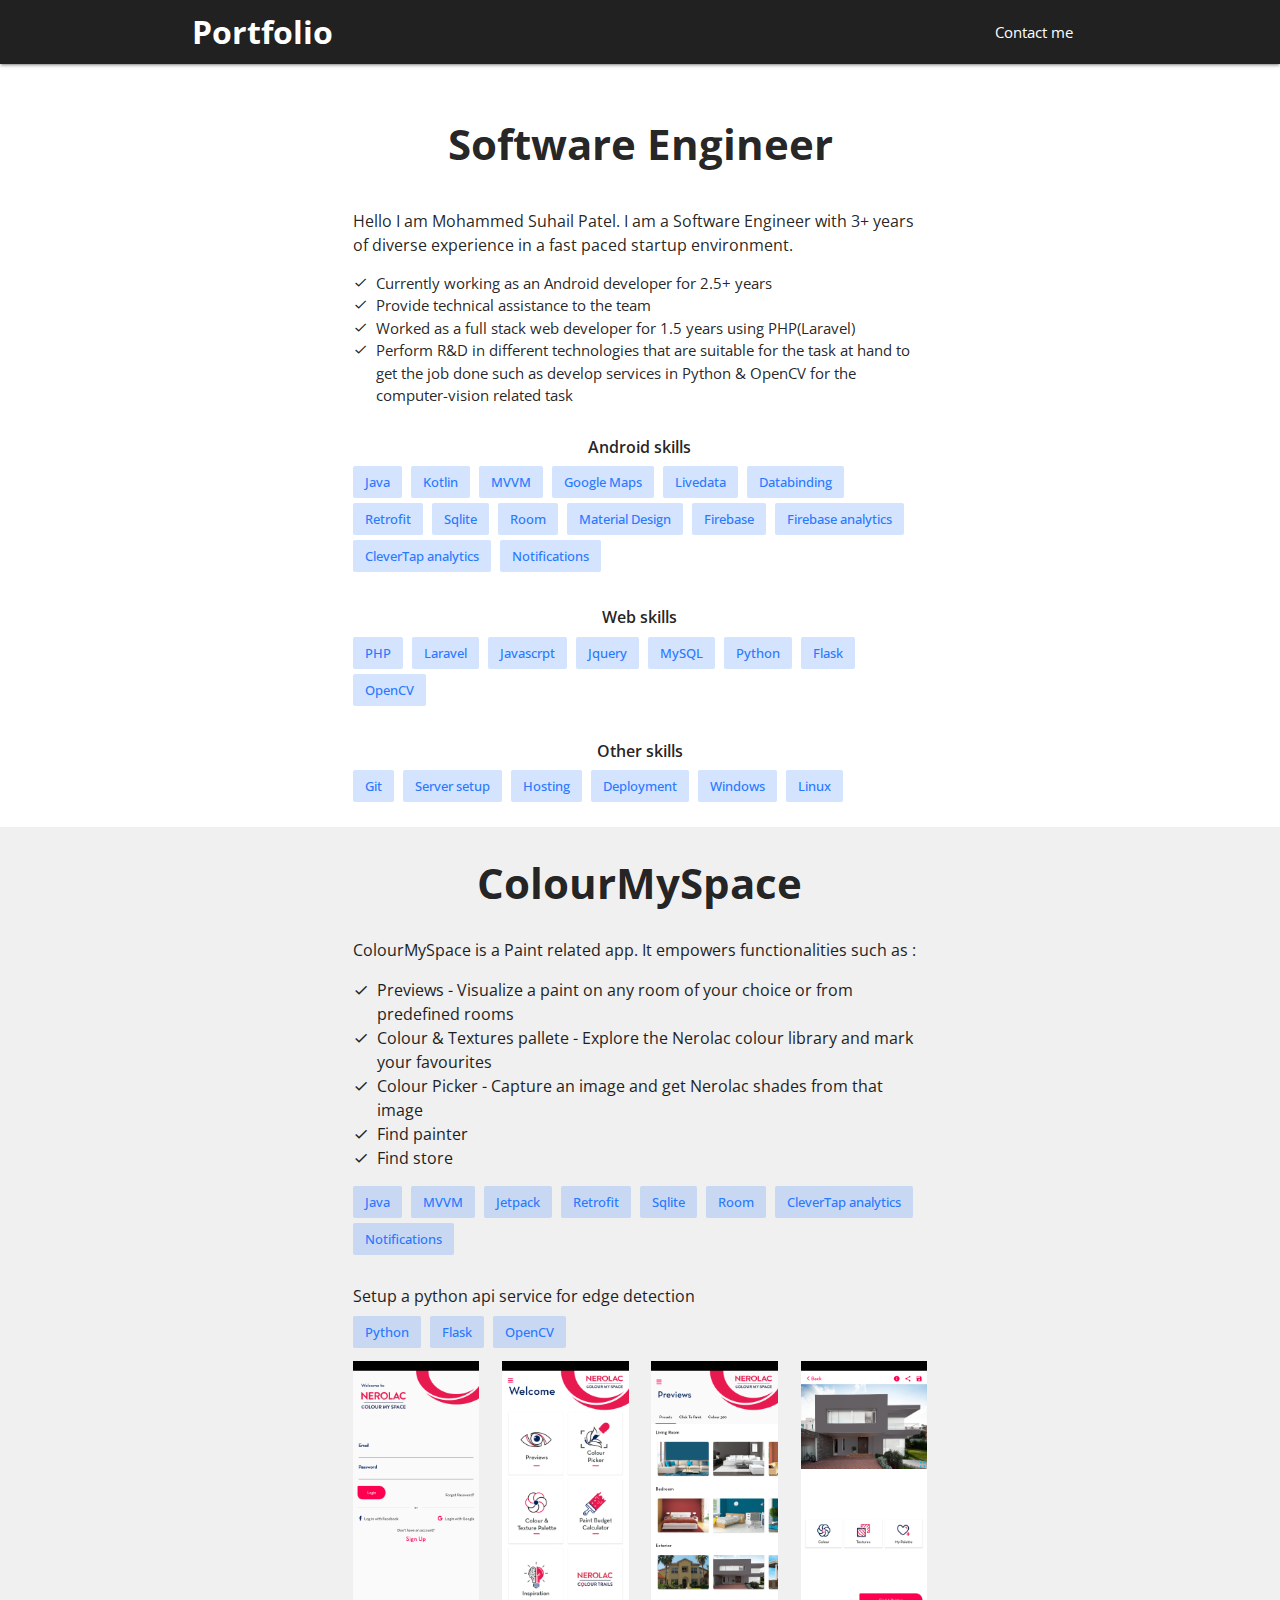
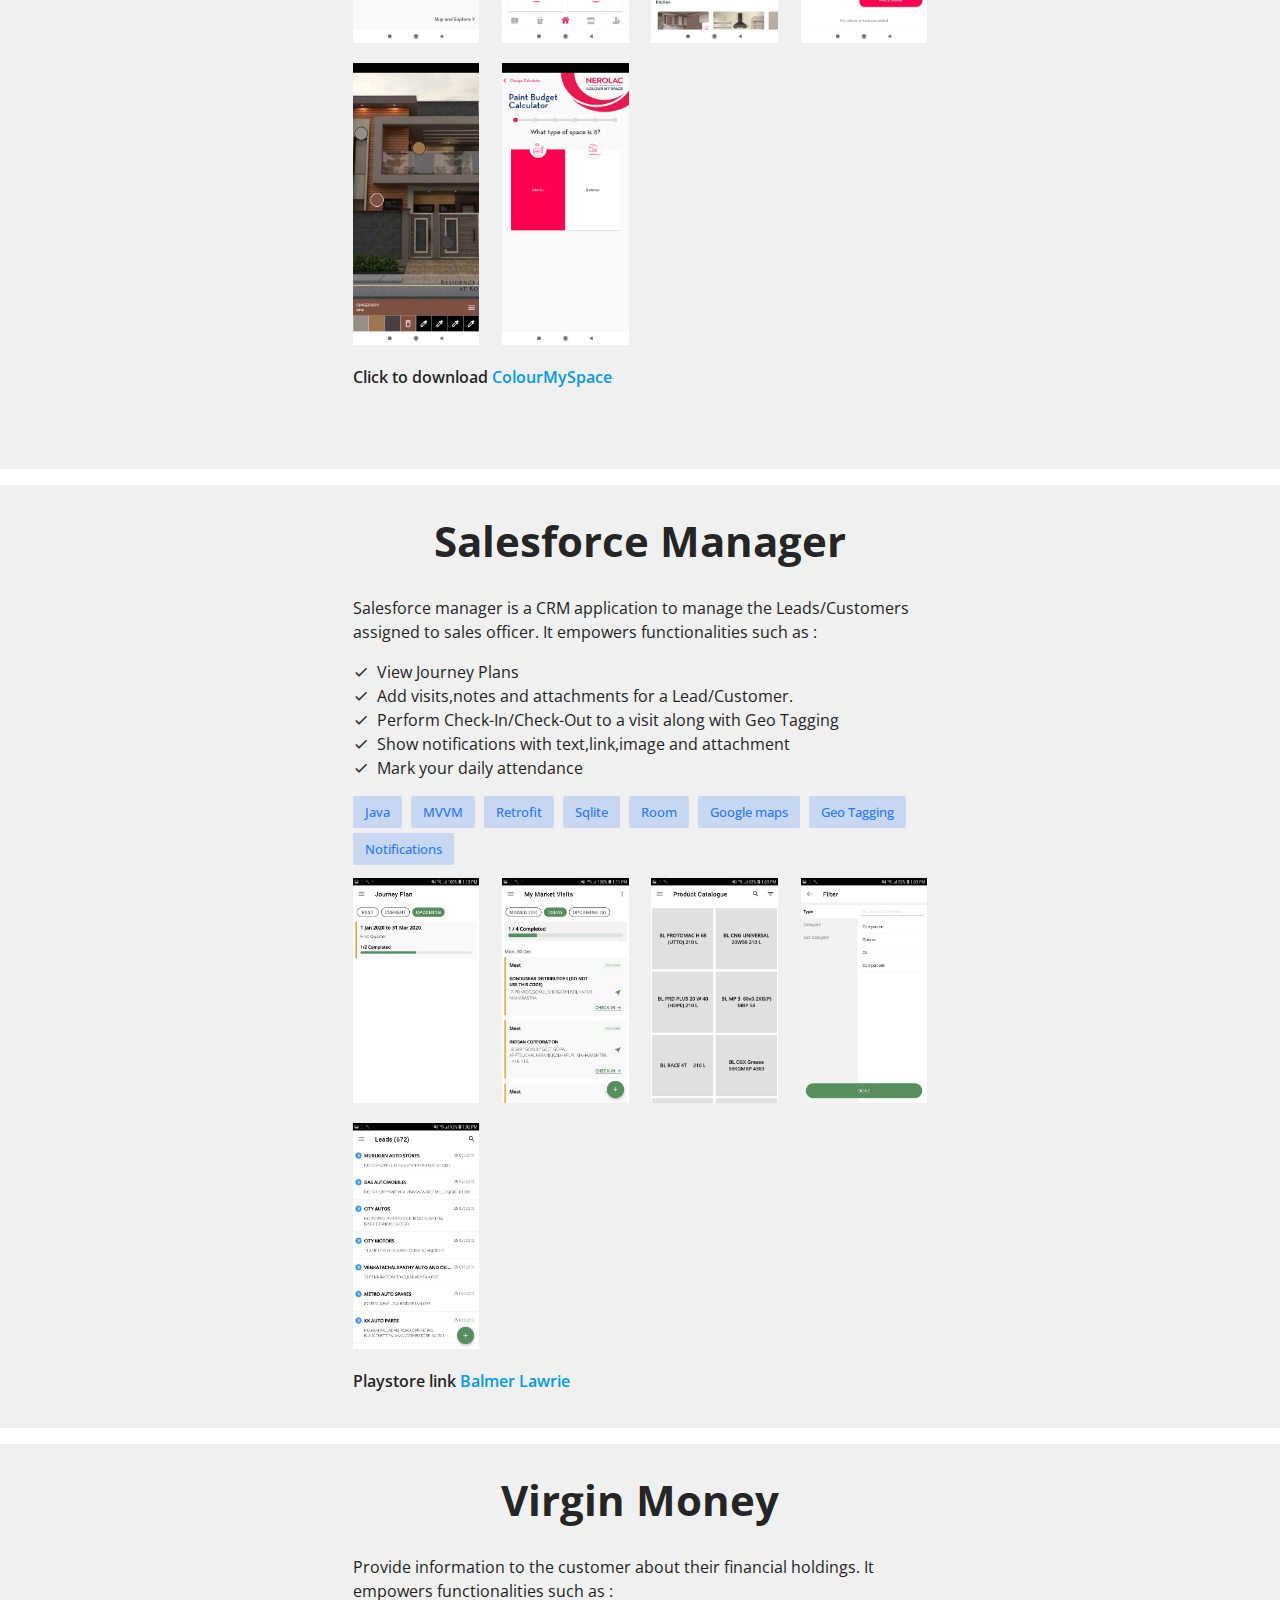
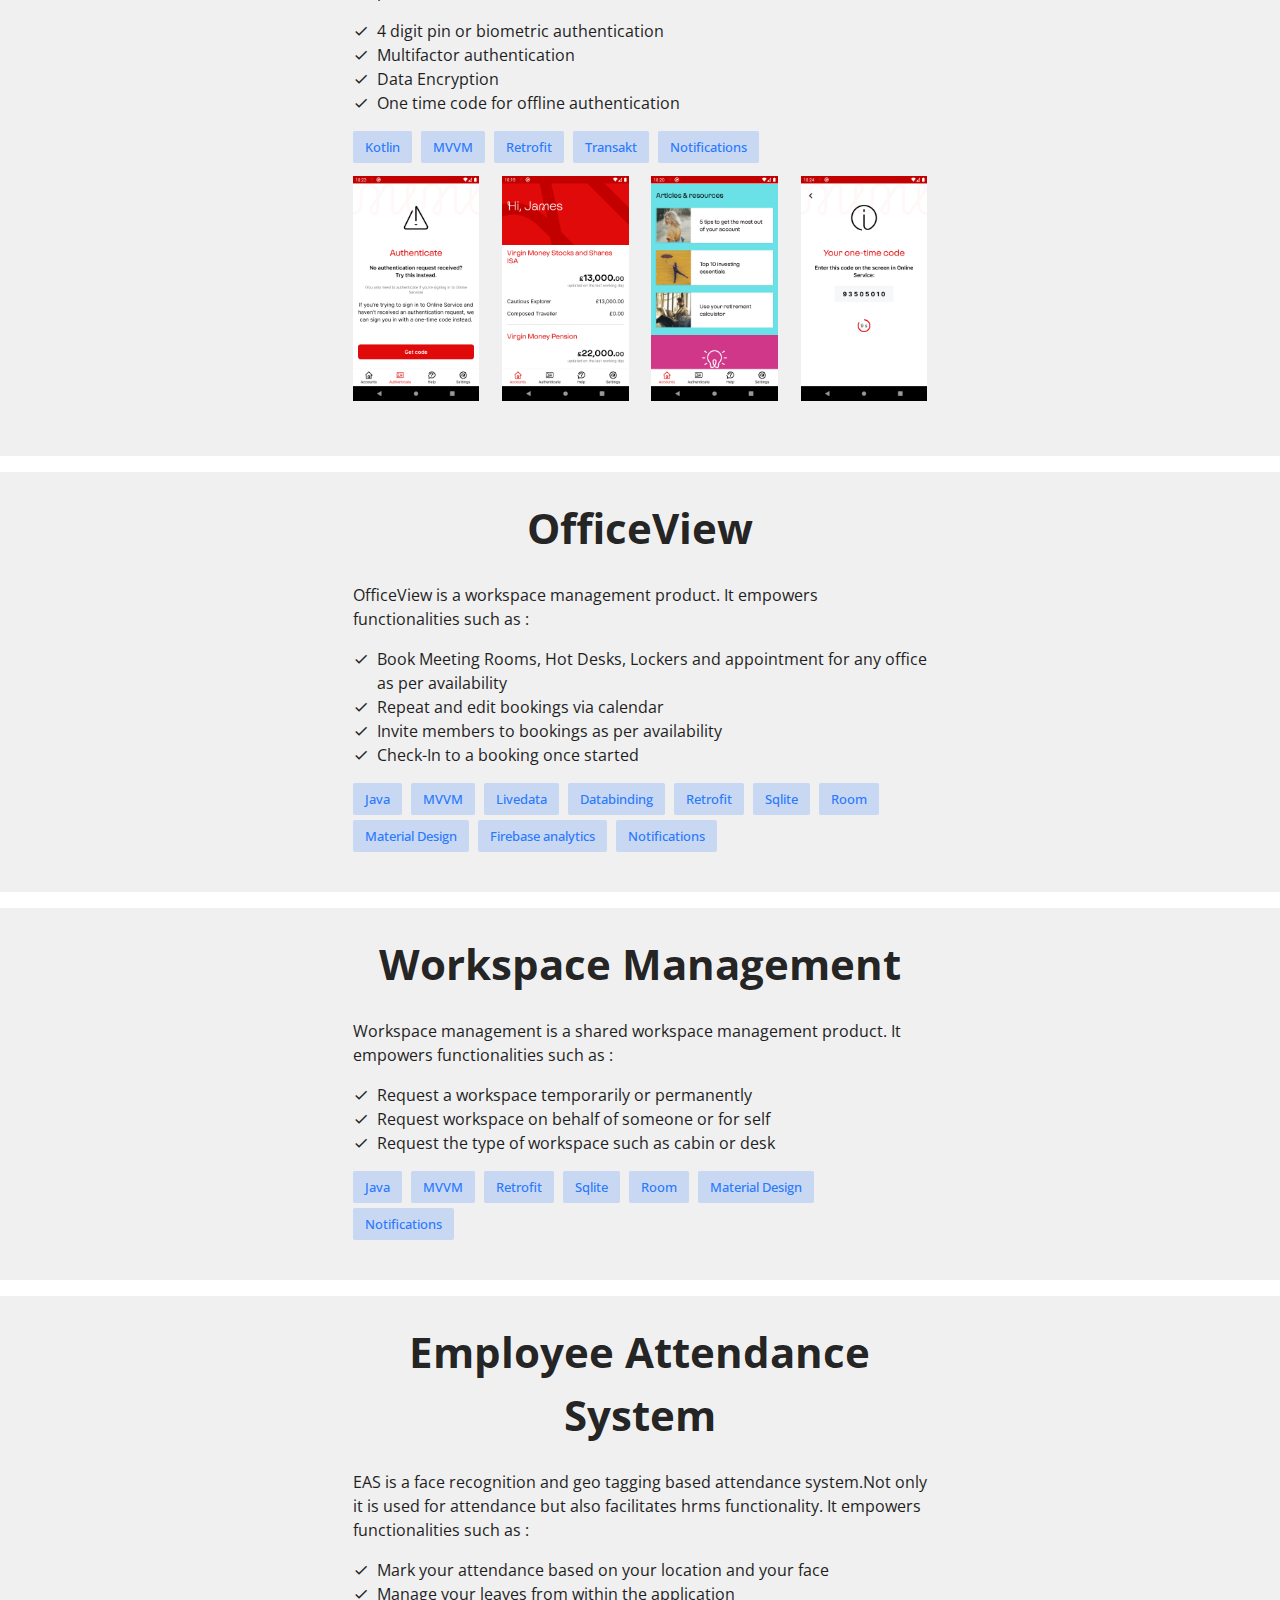
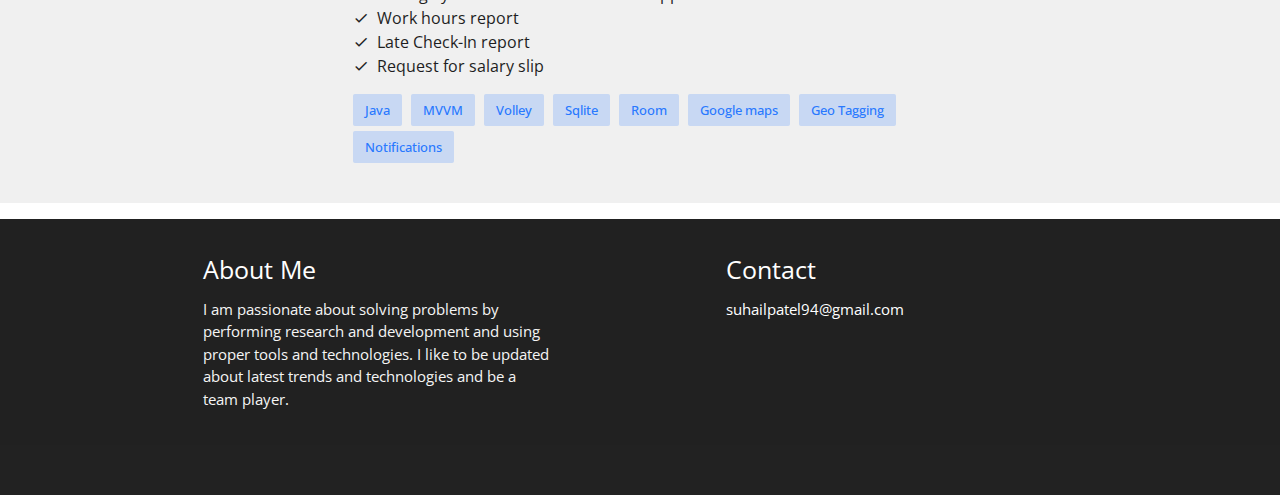
<file: index.html>
<!DOCTYPE html>
<html lang="en">
<head>
  <meta http-equiv="Content-Type" content="text/html; charset=UTF-8"/>
  <meta name="viewport" content="width=device-width, initial-scale=1, maximum-scale=1.0"/>
  <title>Mohammed Suhail Patel | Portfolio</title>

  <!-- CSS  -->
  <link href="https://fonts.googleapis.com/icon?family=Material+Icons" rel="stylesheet">
  <link href="css/materialize.css" type="text/css" rel="stylesheet" media="screen,projection"/>
  
  <link rel="stylesheet" href="dist/devices.css">
  <link href="css/style.css" type="text/css" rel="stylesheet" media="screen,projection"/>
  <link href="https://fonts.googleapis.com/css?family=Open+Sans:300,400,600,700&display=swap" rel="stylesheet">
</head>
<body>
  <nav class="grey darken-4" role="navigation">
    <div class="nav-wrapper container"><a id="logo-container" href="#" class="brand-logo page_title">Portfolio</a>
      <ul class="right hide-on-med-and-down">
        <li><a href="#footer_content">Contact me</a></li>
      </ul>

      <ul id="nav-mobile" class="sidenav">
        <li><a href="#footer_content">Contact me</a></li>
      </ul>
      <a href="#" data-target="nav-mobile" class="sidenav-trigger"><i class="material-icons">menu</i></a>
    </div>
  </nav>
  <div class="section no-pad-bot" id="index-banner">
    <div class="container">
      
      <h1 class="page_title center">Software Engineer</h1>
      <div class="row">
        <div class="col offset-m2 m8">
          <h5 class="regular light" style="line-height: 1.5;">Hello I am Mohammed Suhail Patel. I am a Software Engineer with 3+ years of diverse experience in a fast paced startup environment.</h5>
          <ul class="content_list">
            <li>Currently working as an Android developer for 2.5+ years</li>                      
            <li>Provide technical assistance to the team</li>
            <li>Worked as a full stack web developer for 1.5 years using PHP(Laravel)</li>
            <li>Perform R&D in different technologies that are suitable for the task at hand to get the job done such as develop services in Python & OpenCV for the computer-vision related task</li>                      
        </ul>        

        <h5 class="center semi_bold" style="margin-top:32px;">Android skills</h5>
        <div class="skills">
          <div class="">
            <div class="chip chip_rect">Java</div>
            <div class="chip chip_rect">Kotlin</div>
            <div class="chip chip_rect">MVVM</div>
            <div class="chip chip_rect">Google Maps</div>
            <div class="chip chip_rect">Livedata</div>
            <div class="chip chip_rect">Databinding</div>
            <div class="chip chip_rect">Retrofit</div>
            <div class="chip chip_rect">Sqlite</div>
            <div class="chip chip_rect">Room</div>                
            <div class="chip chip_rect">Material Design</div>   
            <div class="chip chip_rect">Firebase</div>                         
            <div class="chip chip_rect">Firebase analytics</div>
            <div class="chip chip_rect">CleverTap analytics</div>
            <div class="chip chip_rect">Notifications</div>                        
          </div>
        </div>

        <h5 class="center semi_bold" style="margin-top:32px;">Web skills</h5>
        <div class="skills">
          <div class="">
            <div class="chip chip_rect">PHP</div>
            <div class="chip chip_rect">Laravel</div>
            <div class="chip chip_rect">Javascrpt</div>
            <div class="chip chip_rect">Jquery</div>
            <div class="chip chip_rect">MySQL</div>            
            <div class="chip chip_rect">Python</div>            
            <div class="chip chip_rect">Flask</div>            
            <div class="chip chip_rect">OpenCV</div>            
          </div>
        </div>

        <h5 class="center semi_bold" style="margin-top:32px;">Other skills</h5>
        <div class="skills">
          <div class="">
            <div class="chip chip_rect">Git</div>
            <div class="chip chip_rect">Server setup</div>
            <div class="chip chip_rect">Hosting</div>
            <div class="chip chip_rect">Deployment</div>            
            <div class="chip chip_rect">Windows</div>            
            <div class="chip chip_rect">Linux</div>            
          </div>
        </div>
        
      </div>
   
      

    </div>
  </div>


  
  <div class="project-bg" style="margin-top:16px">
    <div class="container">
      <div class="section pt-0">
  
        <!--   Icon Section   -->
        <div class="row">
          <div class="col s12 offset-m2 m8 project_container">
            <div class="page_title center">ColourMySpace</div>            
            <div class="content">
                <div class="page_content">
                  ColourMySpace is a Paint related app. It empowers functionalities such as :
                  <ul class="content_list">
                      <li>Previews - Visualize a paint on any room of your choice or from predefined rooms</li>                      
                      <li>Colour & Textures pallete - Explore the Nerolac colour library and mark your favourites</li>                      
                      <li>Colour Picker - Capture an image and get Nerolac shades from that image</li>                      
                      <li>Find painter</li>
                      <li>Find store</li>                      
                  </ul>  
                </div>
            </div>
            <div class="skills">
              <div class="">
                <div class="chip chip_rect">Java</div>
                <div class="chip chip_rect">MVVM</div>
                <div class="chip chip_rect">Jetpack</div>
                <div class="chip chip_rect">Retrofit</div>
                <div class="chip chip_rect">Sqlite</div>
                <div class="chip chip_rect">Room</div>                
                <div class="chip chip_rect">CleverTap analytics</div>
                <div class="chip chip_rect">Notifications</div>
            </div>
            </div>

            <div class="content">
              <div class="page_content">
                Setup a python api service for edge detection                
              </div>
          </div>

          <div class="skills" style="margin-top:8px;">
            <div class="">
              <div class="chip chip_rect">Python</div>
              <div class="chip chip_rect">Flask</div>
              <div class="chip chip_rect">OpenCV</div>                            
          </div>
          </div>

          <div class="row mt-2">
            <div class="col m3">
              <img class="materialboxed responsive-img" src="images/cms/1.jpg"/>
            </div>
            <div class="col m3">
              <img class="materialboxed responsive-img" src="images/cms/2.jpg"/>
            </div>
            <div class="col m3">
              <img class="materialboxed responsive-img" src="images/cms/3.jpg"/>
            </div>
            <div class="col m3">
              <img class="materialboxed responsive-img" src="images/cms/4.jpg"/>
            </div>
          </div>
          <div class="row">
            <div class="col m3">
              <img class="materialboxed responsive-img" src="images/cms/5.jpg"/>
            </div>
            <div class="col m3">
              <img class="materialboxed responsive-img" src="images/cms/6.jpg"/>
            </div>
          </div>

          <div style="margin-top:16px;" class="semi_bold">Click to download <a target="_blank" href="https://play.google.com/store/apps/details?id=com.nerolac.colourmyspace&hl=en_IN">ColourMySpace</a></div>
          </div>

 
        </div>
  
      </div>
      <br><br>
    </div>
  </div>


  <div class="project-bg" style="margin-top:16px"> 
    <div class="container">
      <div class="section pt-0">
  
        <!--   Icon Section   -->
        <div class="row">
          

          <div class="col s12 offset-m2 m8 project_container">
            <div class="page_title center">Salesforce Manager</div>            
            <div class="content">
                <div class="page_content">
                  Salesforce manager is a CRM application to manage the Leads/Customers assigned to sales officer. It empowers functionalities such as :
                  <ul class="content_list">
                      <li>View Journey Plans</li>                      
                      <li>Add visits,notes and attachments for a Lead/Customer.</li>                                            
                      <li>Perform Check-In/Check-Out to a visit along with Geo Tagging</li>
                      <li>Show notifications with text,link,image and attachment</li>                                    
                      <li>Mark your daily attendance</li>                                                          
                  </ul>  
                  
                </div>
            </div>
            <div class="skills">
              <div class="">
                <div class="chip chip_rect">Java</div>
                <div class="chip chip_rect">MVVM</div>
                <div class="chip chip_rect">Retrofit</div>
                <div class="chip chip_rect">Sqlite</div>
                <div class="chip chip_rect">Room</div>                                                    
                <div class="chip chip_rect">Google maps</div>                                                    
                <div class="chip chip_rect">Geo Tagging</div>            
                <div class="chip chip_rect">Notifications</div>                                        
            </div>
            </div>

            <div class="row mt-2">
              <div class="col m3">
                <img class="materialboxed responsive-img" src="images/balmerol/Journey.webp"/>
              </div>
              <div class="col m3">
                <img class="materialboxed responsive-img" src="images/balmerol/market-visits.webp"/>
              </div>
              <div class="col m3">
                <img class="materialboxed responsive-img" src="images/balmerol/product-gallery.webp"/>
              </div>
              <div class="col m3">
                <img class="materialboxed responsive-img" src="images/balmerol/product-filter.webp"/>
              </div>              
            </div>
            <div class="row">
              <div class="col m3">
                <img class="materialboxed responsive-img" src="images/balmerol/leads.webp"/>
              </div>
            </div>
            <div style="margin-top:16px;" class="semi_bold">Playstore link <a target="_blank" href="https://play.google.com/store/apps/details?id=com.balmerlawrie.cview">	
              Balmer Lawrie</a></div>
          </div>

          </div>
        </div>
  
      </div>
      
    </div>
  </div>


  <div class="project-bg" style="margin-top:16px"> 
    <div class="container">
      <div class="section pt-0">
  
        <!--   Icon Section   -->
        <div class="row">
          

          <div class="col s12 offset-m2 m8 project_container">
            <div class="page_title center">Virgin Money</div>            
            <div class="content">
                <div class="page_content">
                  Provide information to the customer about their financial holdings.
                  It empowers functionalities such as :
                  <ul class="content_list">
                      <li>4 digit pin or biometric authentication</li>                      
                      <li>Multifactor authentication</li>                                            
                      <li>Data Encryption</li>                                            
                      <li>One time code for offline authentication</li>                                            
                  </ul>  
                  
                </div>
            </div>
            <div class="skills">
              <div class="">
                <div class="chip chip_rect">Kotlin</div>
                <div class="chip chip_rect">MVVM</div>
                <div class="chip chip_rect">Retrofit</div>
                <div class="chip chip_rect">Transakt</div>
                <div class="chip chip_rect">Notifications</div>                                        
            </div>
            </div>

            <div class="row mt-2">
              <div class="col m3">
                <img class="materialboxed responsive-img" src="images/virgin_money/Authenticate.png"/>
              </div>
              <div class="col m3">
                <img class="materialboxed responsive-img" src="images/virgin_money/home.png"/>
              </div>
              <div class="col m3">
                <img class="materialboxed responsive-img" src="images/virgin_money/home-articles.png"/>
              </div>
              <div class="col m3">
                <img class="materialboxed responsive-img" src="images/virgin_money/One-time-code.png"/>
              </div>
            </div>
          </div>
        </div>
  
      </div>
      
    </div>
  </div>




  <div class="project-bg" style="margin-top:16px">
    <div class="container">
      <div class="section pt-0">
  
        <!--   Icon Section   -->
        <div class="row">
          <div class="col s12 offset-m2 m8 project_container">
            <div class="page_title center">OfficeView</div>
            
            <div class="content">
                <div class="page_content">
                  OfficeView is a workspace management product. It empowers functionalities such as :
                  <ul class="content_list">
                      <li>Book Meeting Rooms, Hot Desks, Lockers and appointment for any office as per availability</li>                      
                      <li>Repeat and edit bookings via calendar</li>
                      <li>Invite members to bookings as per availability</li>
                      <li>Check-In to a booking once started</li>                      
                  </ul>  
                </div>
            </div>
            <div class="skills">
              <div class="">
                <div class="chip chip_rect">Java</div>
                <div class="chip chip_rect">MVVM</div>
                <div class="chip chip_rect">Livedata</div>
                <div class="chip chip_rect">Databinding</div>
                <div class="chip chip_rect">Retrofit</div>
                <div class="chip chip_rect">Sqlite</div>
                <div class="chip chip_rect">Room</div>                
                <div class="chip chip_rect">Material Design</div>                
                <div class="chip chip_rect">Firebase analytics</div>
                <div class="chip chip_rect">Notifications</div>
                
            </div>
            </div>

          </div>

          
        </div>
  
      </div>
      
    </div>
  </div>


  <div class="project-bg" style="margin-top:16px"> 
    <div class="container">
      <div class="section pt-0">
  
        <!--   Icon Section   -->
        <div class="row">
          

          <div class="col s12 offset-m2 m8 project_container">
            <div class="page_title center">Workspace Management</div>            
            <div class="content">
                <div class="page_content">
                  Workspace management is a shared workspace management product. It empowers functionalities such as :
                  <ul class="content_list">
                      <li>Request a workspace temporarily or permanently</li>                      
                      <li>Request workspace on behalf of someone or for self</li>
                      <li>Request the type of workspace such as cabin or desk</li>                                    
                  </ul>  
                </div>
            </div>
            <div class="skills">
              <div class="">
                <div class="chip chip_rect">Java</div>
                <div class="chip chip_rect">MVVM</div>
                <div class="chip chip_rect">Retrofit</div>
                <div class="chip chip_rect">Sqlite</div>
                <div class="chip chip_rect">Room</div>                    
                <div class="chip chip_rect">Material Design</div>                            
                <div class="chip chip_rect">Notifications</div>
            </div>
            </div>


          </div>
        </div>
  
      </div>
      
    </div>
  </div>


  
  


  <div class="project-bg" style="margin-top:16px"> 
    <div class="container">
      <div class="section pt-0">
  
        <!--   Icon Section   -->
        <div class="row">
          

          <div class="col s12 offset-m2 m8 project_container">
            <div class="page_title center">Employee Attendance System</div>            
            <div class="content">
                <div class="page_content">
                  EAS is a face recognition and geo tagging based attendance system.Not only it is used for attendance but also facilitates hrms functionality. It empowers functionalities such as :
                  <ul class="content_list">
                      <li>Mark your attendance based on your location and your face</li>                      
                      <li>Manage your leaves from within the application</li>                                            
                      <li>Work hours report</li>                                    
                      <li>Late Check-In report</li>                                    
                      <li>Request for salary slip</li>                                    
                  </ul>  
                </div>
            </div>
            <div class="skills">
              <div class="">
                <div class="chip chip_rect">Java</div>
                <div class="chip chip_rect">MVVM</div>
                <div class="chip chip_rect">Volley</div>
                <div class="chip chip_rect">Sqlite</div>
                <div class="chip chip_rect">Room</div>                                                    
                <div class="chip chip_rect">Google maps</div>                                                    
                <div class="chip chip_rect">Geo Tagging</div>           
                <div class="chip chip_rect">Notifications</div>                                         
            </div>
            </div>


          </div>
        </div>
  
      </div>
      
    </div>
  </div>



  




  




  <footer id="footer_content" class="page-footer grey darken-4" style="margin-top:16px;">
    <div class="container">
      <div class="row">
        <div class="col m5 s12">
          <h5 class="white-text">About Me</h5>
          <p class="grey-text text-lighten-4">I am passionate about solving problems by performing research and development and using proper tools and technologies. I like to be updated about latest trends and technologies and be a team player.</p>

        </div>
        <div class="col offset-m2 m4 s12">
          <h5 class="white-text">Contact</h5>
          <ul>
            <li>suhailpatel94@gmail.com</li>            
          </ul>
        </div>
        
      </div>
    </div>
    
    <div class="footer-copyright">
      <div class="container">
      
      </div>
    </div>
  </footer>


  <!--  Scripts-->
  <script src="https://code.jquery.com/jquery-2.1.1.min.js"></script>
  <script src="js/materialize.js"></script>
  <script src="js/init.js"></script>

  <script>
    
  
    $( document ).ready(function() {
      $('.materialboxed').materialbox();

    });

    </script>
  </body>
</html>
</file>
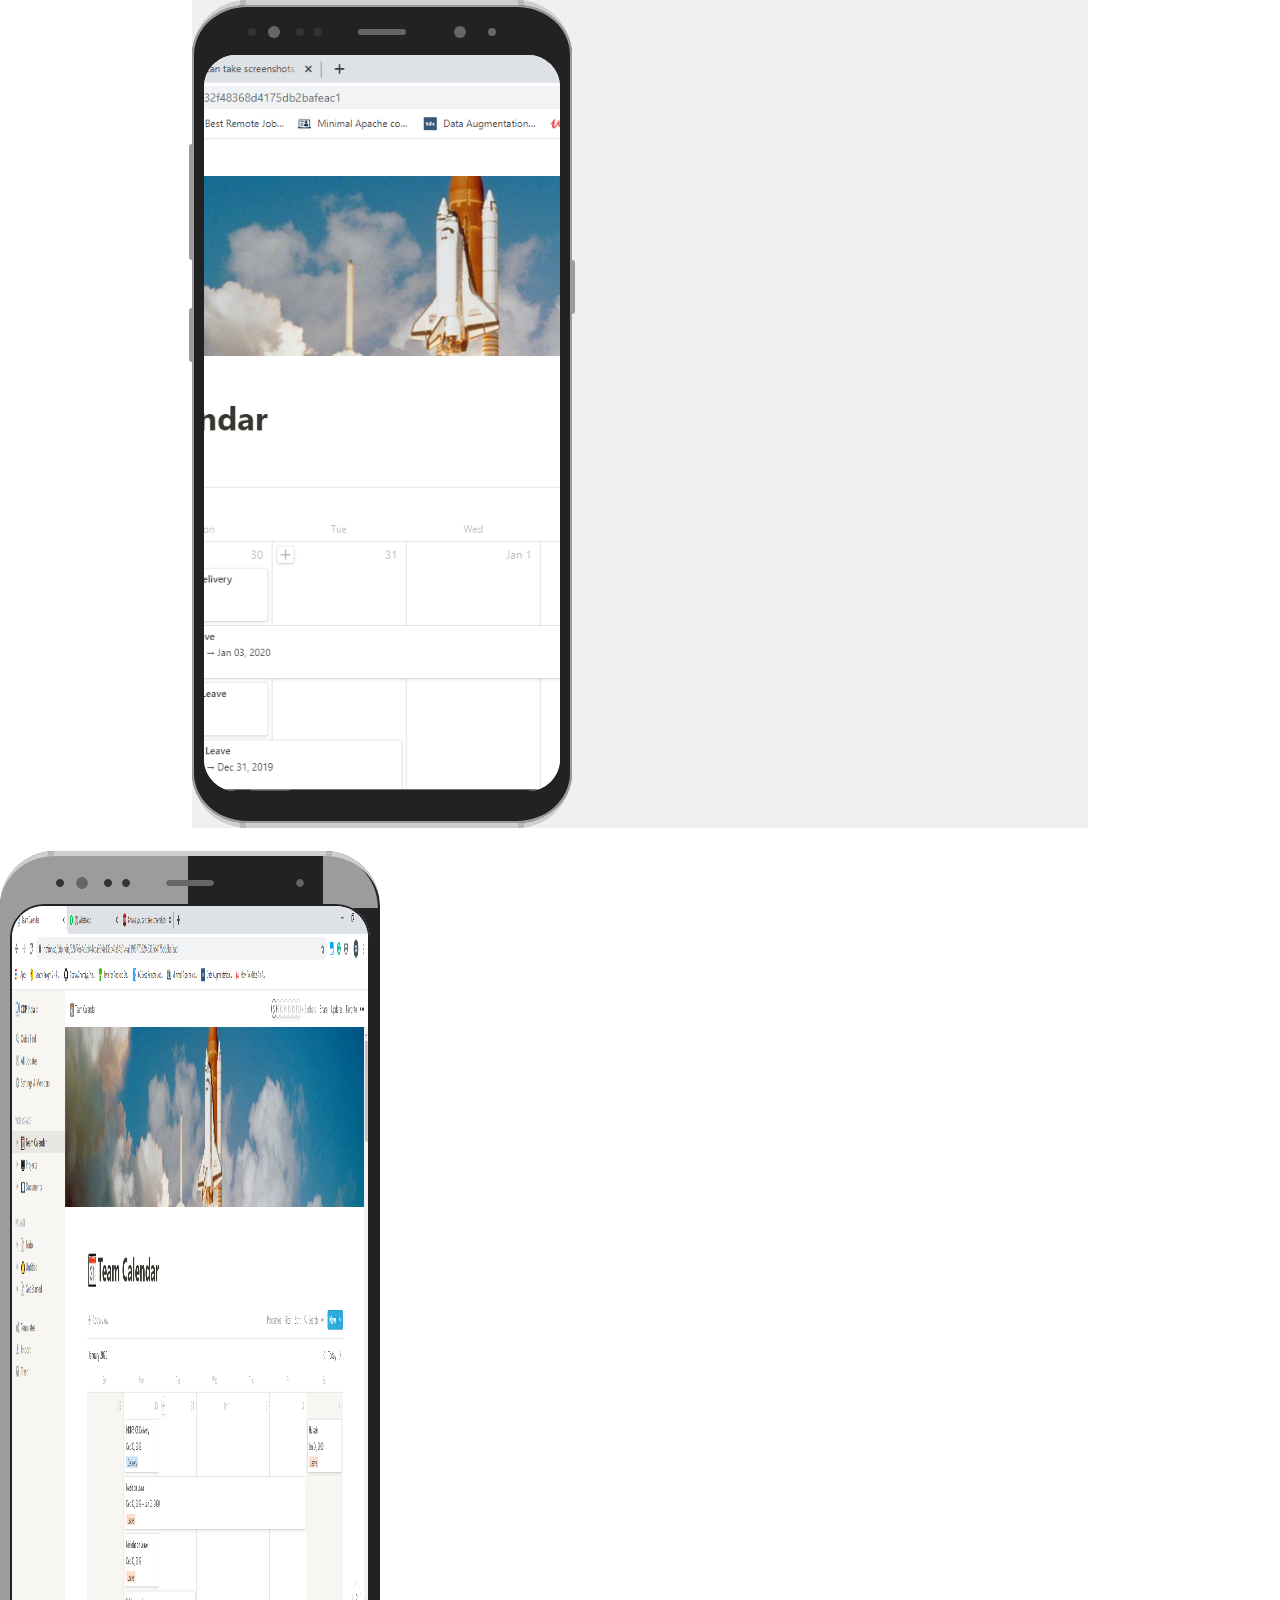
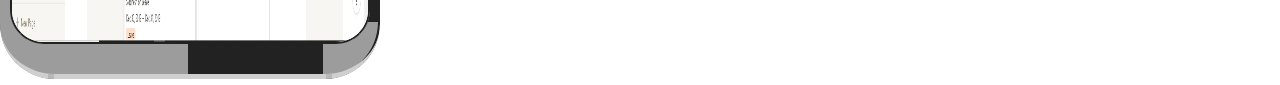
<file: device.html>
<!DOCTYPE html>
<html lang="en">
<head>
  <meta http-equiv="Content-Type" content="text/html; charset=UTF-8"/>
  <meta name="viewport" content="width=device-width, initial-scale=1, maximum-scale=1.0"/>
  <title>Starter Template - Materialize</title>

  <!-- CSS  -->
  <link href="https://fonts.googleapis.com/icon?family=Material+Icons" rel="stylesheet">
  <link href="css/materialize.css" type="text/css" rel="stylesheet" media="screen,projection"/>
  
  <link rel="stylesheet" href="dist/devices.css">
  <link href="css/style.css" type="text/css" rel="stylesheet" media="screen,projection"/>
</head>
<body>
  


  <div class="container center">
  <div class="project-bg center">
    <div class="device device-galaxy-s8 device-black-dark device_section">
      <div class="device-frame">
        <img class="device-content" src="images/img.png">
      </div>
      <div class="device-stripe"></div>
      <div class="device-header"></div>
      <div class="device-sensors"></div>
      <div class="device-btns"></div>
      <div class="device-power"></div>
    </div>
  </div>
</div>

<div class="container center ">
 <img class="img_container" />
</div>



  <!--  Scripts-->
  <script src="https://code.jquery.com/jquery-2.1.1.min.js"></script>
  <script src="js/materialize.js"></script>
  <script src="js/init.js"></script>
  <script src="js/html2canvas.min.js"></script>
  <script>
    
  
    $( document ).ready(function() {
      var div = document.getElementsByClassName("device_section");
  
      function PrintDiv(div)
{
  html2canvas(div).then(function(canvas) {
    document.body.appendChild(canvas);
});
//   html2canvas(div).then(function(canvas) {
//     //document.body.appendChild(canvas);
//     var myImage = canvas.toDataURL();
//             console.log("called");
//             console.log(myImage);
//             downloadURI(myImage, "MaSimulation.png");
// });

 
    
}

function downloadURI(uri, name) {
    var link = document.createElement("a");

    link.download = name;
    link.href = uri;
    document.body.appendChild(link);
    link.click();   
    //after creating link you should delete dynamic link
    //clearDynamicLink(link); 
}

PrintDiv(div[0])

    });

    </script>
  </body>
</html>
</file>
<file: dist/devices.css>
/*! Devices.css v0.1.16 | MIT License | github.com/picturepan2/devices.css */
.device,
.device::before,
.device::after,
.device *,
.device *::before,
.device *::after {
  box-sizing: border-box;
  display: block;
}

.device {
  position: relative;
  transform: scale(1);
  z-index: 1;
}

.device .device-frame {
  z-index: 1;
}

.device .device-content {
  background-color: #fff;
  background-position: center center;
  background-size: cover;
  object-fit: cover;
  position: relative;
}

.device-iphone-x {
  height: 868px;
  width: 428px;
}

.device-iphone-x .device-frame {
  background: #222;
  border-radius: 68px;
  box-shadow: inset 0 0 2px 2px #c8cacb, inset 0 0 0 7px #e2e3e4;
  height: 868px;
  padding: 28px;
  width: 428px;
}

.device-iphone-x .device-content {
  border-radius: 40px;
  height: 812px;
  width: 375px;
}

.device-iphone-x .device-stripe::after,
.device-iphone-x .device-stripe::before {
  border: solid rgba(51, 51, 51, .25);
  border-width: 0 7px;
  content: "";
  height: 7px;
  left: 0;
  position: absolute;
  width: 100%;
  z-index: 9;
}

.device-iphone-x .device-stripe::after {
  top: 85px;
}

.device-iphone-x .device-stripe::before {
  bottom: 85px;
}

.device-iphone-x .device-header {
  background: #222;
  border-bottom-left-radius: 20px;
  border-bottom-right-radius: 20px;
  height: 30px;
  left: 50%;
  margin-left: -102px;
  position: absolute;
  top: 28px;
  width: 204px;
}

.device-iphone-x .device-header::after,
.device-iphone-x .device-header::before {
  content: "";
  height: 10px;
  position: absolute;
  top: 0;
  width: 10px;
}

.device-iphone-x .device-header::after {
  background: radial-gradient(circle at bottom left, transparent 0, transparent 75%, #222 75%, #222 100%);
  left: -10px;
}

.device-iphone-x .device-header::before {
  background: radial-gradient(circle at bottom right, transparent 0, transparent 75%, #222 75%, #222 100%);
  right: -10px;
}

.device-iphone-x .device-sensors::after,
.device-iphone-x .device-sensors::before {
  content: "";
  position: absolute;
}

.device-iphone-x .device-sensors::after {
  background: #444;
  border-radius: 3px;
  height: 6px;
  left: 50%;
  margin-left: -25px;
  top: 32px;
  width: 50px;
}

.device-iphone-x .device-sensors::before {
  background: #444;
  border-radius: 50%;
  height: 14px;
  left: 50%;
  margin-left: 40px;
  top: 28px;
  width: 14px;
}

.device-iphone-x .device-btns {
  background: #c8cacb;
  height: 32px;
  left: -3px;
  position: absolute;
  top: 115px;
  width: 3px;
}

.device-iphone-x .device-btns::after,
.device-iphone-x .device-btns::before {
  background: #c8cacb;
  content: "";
  height: 62px;
  left: 0;
  position: absolute;
  width: 3px;
}

.device-iphone-x .device-btns::after {
  top: 60px;
}

.device-iphone-x .device-btns::before {
  top: 140px;
}

.device-iphone-x .device-power {
  background: #c8cacb;
  height: 100px;
  position: absolute;
  right: -3px;
  top: 200px;
  width: 3px;
}

.device-iphone-8 {
  height: 871px;
  width: 419px;
}

.device-iphone-8 .device-frame {
  background: #fff;
  border-radius: 68px;
  box-shadow: inset 0 0 0 2px #c8cacb, inset 0 0 0 7px #e2e3e4;
  height: 871px;
  padding: 102px 22px;
  width: 419px;
}

.device-iphone-8 .device-content {
  border: 2px solid #222;
  border-radius: 4px;
  height: 667px;
  width: 375px;
}

.device-iphone-8 .device-stripe::after,
.device-iphone-8 .device-stripe::before {
  border: solid rgba(51, 51, 51, .15);
  border-width: 0 7px;
  content: "";
  height: 6px;
  left: 0;
  position: absolute;
  width: 100%;
  z-index: 9;
}

.device-iphone-8 .device-stripe::after {
  top: 68px;
}

.device-iphone-8 .device-stripe::before {
  bottom: 68px;
}

.device-iphone-8 .device-header {
  border: 2px solid #c8cacb;
  border-radius: 50%;
  bottom: 25px;
  height: 58px;
  left: 50%;
  margin-left: -29px;
  position: absolute;
  width: 58px;
}

.device-iphone-8 .device-sensors {
  background: #666;
  border-radius: 3px;
  height: 6px;
  left: 50%;
  margin-left: -38px;
  position: absolute;
  top: 52px;
  width: 76px;
}

.device-iphone-8 .device-sensors::after,
.device-iphone-8 .device-sensors::before {
  background: #666;
  border-radius: 50%;
  content: "";
  position: absolute;
}

.device-iphone-8 .device-sensors::after {
  height: 10px;
  left: 50%;
  margin-left: -5px;
  top: -25px;
  width: 10px;
}

.device-iphone-8 .device-sensors::before {
  height: 12px;
  left: -42px;
  margin-top: -6px;
  top: 50%;
  width: 12px;
}

.device-iphone-8 .device-btns {
  background: #c8cacb;
  height: 30px;
  left: -3px;
  position: absolute;
  top: 102px;
  width: 3px;
}

.device-iphone-8 .device-btns::after,
.device-iphone-8 .device-btns::before {
  background: #c8cacb;
  content: "";
  height: 56px;
  left: 0;
  position: absolute;
  width: 3px;
}

.device-iphone-8 .device-btns::after {
  top: 62px;
}

.device-iphone-8 .device-btns::before {
  top: 132px;
}

.device-iphone-8 .device-power {
  background: #c8cacb;
  height: 80px;
  position: absolute;
  right: -2px;
  top: 160px;
  width: 3px;
}

.device-iphone-8.device-gold .device-frame {
  box-shadow: inset 0 0 0 2px #e4b08a, inset 0 0 0 7px #f7e8dd;
}

.device-iphone-8.device-gold .device-header {
  border-color: #e4b08a;
}

.device-iphone-8.device-gold .device-btns,
.device-iphone-8.device-gold .device-btns::after,
.device-iphone-8.device-gold .device-btns::before {
  background: #e4b08a;
}

.device-iphone-8.device-gold .device-power {
  background: #e4b08a;
}

.device-iphone-8.device-spacegray .device-frame {
  background: #222;
  box-shadow: inset 0 0 0 2px #74747a, inset 0 0 0 7px #9b9ba0;
}

.device-iphone-8.device-spacegray .device-stripe::after,
.device-iphone-8.device-spacegray .device-stripe::before {
  border-color: rgba(204, 204, 204, .35);
}

.device-iphone-8.device-spacegray .device-btns,
.device-iphone-8.device-spacegray .device-btns::after,
.device-iphone-8.device-spacegray .device-btns::before {
  background: #74747a;
}

.device-google-pixel-2-xl {
  height: 832px;
  width: 404px;
}

.device-google-pixel-2-xl .device-frame {
  background: #121212;
  border-radius: 36px;
  box-shadow: inset 0 0 0 2px #cfcfcf, inset 0 0 0 7px #9c9c9c;
  height: 832px;
  padding: 56px 22px;
  width: 404px;
}

.device-google-pixel-2-xl .device-content {
  border-radius: 27px;
  height: 720px;
  width: 360px;
}

.device-google-pixel-2-xl .device-header {
  height: 832px;
  left: 50%;
  margin-left: -150px;
  position: absolute;
  top: 0;
  width: 300px;
}

.device-google-pixel-2-xl .device-header::after,
.device-google-pixel-2-xl .device-header::before {
  background: #333;
  border-radius: 3px;
  content: "";
  height: 6px;
  left: 50%;
  margin-left: -73px;
  margin-top: -3px;
  position: absolute;
  width: 146px;
}

.device-google-pixel-2-xl .device-header::after {
  top: 24px;
}

.device-google-pixel-2-xl .device-header::before {
  bottom: 28px;
}

.device-google-pixel-2-xl .device-sensors {
  background: #333;
  border-radius: 7px;
  height: 14px;
  left: 54px;
  margin-top: -7px;
  position: absolute;
  top: 36px;
  width: 14px;
}

.device-google-pixel-2-xl .device-btns {
  background: #cfcfcf;
  height: 102px;
  position: absolute;
  right: -3px;
  top: 306px;
  width: 3px;
}

.device-google-pixel-2-xl .device-power {
  background: #cfcfcf;
  height: 58px;
  position: absolute;
  right: -3px;
  top: 194px;
  width: 3px;
}

.device-google-pixel {
  height: 744px;
  width: 360px;
}

.device-google-pixel .device-frame {
  background: #f7f7f8;
  border-radius: 54px;
  box-shadow: inset 0 0 0 2px #c8cacb, inset 0 0 0 6px #e2e3e4, inset 0 0 0 10px white;
  height: 744px;
  padding: 82px 18px 86px 18px;
  width: 360px;
}

.device-google-pixel .device-content {
  border: 2px solid #222;
  border-radius: 2px;
  height: 576px;
  width: 324px;
}

.device-google-pixel .device-stripe {
  border-top: 6px solid rgba(51, 51, 51, .15);
  bottom: 0;
  left: 254px;
  position: absolute;
  top: 0;
  width: 8px;
}

.device-google-pixel .device-stripe::after,
.device-google-pixel .device-stripe::before {
  border: solid rgba(51, 51, 51, .15);
  border-width: 0 6px;
  content: "";
  height: 10px;
  left: -254px;
  position: absolute;
  width: 360px;
  z-index: 9;
}

.device-google-pixel .device-stripe::after {
  top: 60px;
}

.device-google-pixel .device-stripe::before {
  bottom: 46px;
}

.device-google-pixel .device-sensors {
  background: #ddd;
  border-radius: 2.5px;
  height: 5px;
  left: 50%;
  margin-left: -39px;
  margin-top: -2.5px;
  position: absolute;
  top: 41px;
  width: 78px;
}

.device-google-pixel .device-sensors::after,
.device-google-pixel .device-sensors::before {
  background: #333;
  border-radius: 6px;
  content: "";
  position: absolute;
}

.device-google-pixel .device-sensors::after {
  height: 12px;
  left: 50%;
  margin-left: -14px;
  top: 21.5px;
  width: 28px;
}

.device-google-pixel .device-sensors::before {
  height: 10px;
  left: -81px;
  margin-top: -5px;
  top: 50%;
  width: 10px;
}

.device-google-pixel .device-btns {
  background: #c8cacb;
  height: 102px;
  position: absolute;
  right: -2px;
  top: 298px;
  width: 3px;
}

.device-google-pixel .device-power {
  background: #c8cacb;
  height: 50px;
  position: absolute;
  right: -2px;
  top: 184px;
  width: 3px;
}

.device-google-pixel.device-black .device-frame {
  background: #211d1c;
  box-shadow: inset 0 0 0 2px #363635, inset 0 0 0 6px #6a6967, inset 0 0 0 10px #3d3533;
}

.device-google-pixel.device-black .device-stripe,
.device-google-pixel.device-black .device-stripe::after,
.device-google-pixel.device-black .device-stripe::before {
  border-color: rgba(13, 13, 13, .35);
}

.device-google-pixel.device-black .device-sensors {
  background: #444;
}

.device-google-pixel.device-black .device-sensors::after {
  background: #0d0d0d;
}

.device-google-pixel.device-black .device-btns,
.device-google-pixel.device-black .device-btns::after,
.device-google-pixel.device-black .device-btns::before {
  background: #363635;
}

.device-google-pixel.device-black .device-power {
  background: #363635;
}

.device-google-pixel.device-blue .device-frame {
  box-shadow: inset 0 0 0 2px #2a5aff, inset 0 0 0 6px #7695ff, inset 0 0 0 10px white;
}

.device-google-pixel.device-blue .device-btns,
.device-google-pixel.device-blue .device-btns::after,
.device-google-pixel.device-blue .device-btns::before {
  background: #2a5aff;
}

.device-google-pixel.device-blue .device-power {
  background: #2a5aff;
}

.device-galaxy-s8 {
  height: 828px;
  width: 380px;
}

.device-galaxy-s8 .device-frame {
  background: #222;
  border: solid #cfcfcf;
  border-radius: 55px;
  border-width: 5px 0;
  box-shadow: inset 0 0 0 2px #9c9c9c;
  height: 828px;
  padding: 48px 10px 40px 10px;
  width: 380px;
}

.device-galaxy-s8 .device-content {
  border: 2px solid #222;
  border-radius: 34px;
  height: 740px;
  width: 360px;
}

.device-galaxy-s8 .device-stripe::after,
.device-galaxy-s8 .device-stripe::before {
  border: solid rgba(51, 51, 51, .15);
  border-width: 5px 0;
  content: "";
  height: 828px;
  position: absolute;
  top: 0;
  width: 6px;
  z-index: 9;
}

.device-galaxy-s8 .device-stripe::after {
  left: 48px;
}

.device-galaxy-s8 .device-stripe::before {
  right: 48px;
}

.device-galaxy-s8 .device-sensors {
  background: #666;
  border-radius: 3px;
  height: 6px;
  left: 50%;
  margin-left: -24px;
  margin-top: -3px;
  position: absolute;
  top: 32px;
  width: 48px;
}

.device-galaxy-s8 .device-sensors::after,
.device-galaxy-s8 .device-sensors::before {
  background: #666;
  border-radius: 50%;
  content: "";
  position: absolute;
  top: 50%;
}

.device-galaxy-s8 .device-sensors::after {
  box-shadow: -192px 0 #333, -174px 0 #333, -240px 0 #333;
  height: 8px;
  margin-top: -4px;
  right: -90px;
  width: 8px;
}

.device-galaxy-s8 .device-sensors::before {
  box-shadow: 186px 0 #666;
  height: 12px;
  left: -90px;
  margin-top: -6px;
  width: 12px;
}

.device-galaxy-s8 .device-btns {
  background: #9c9c9c;
  border-radius: 3px 0 0 3px;
  height: 116px;
  left: -3px;
  position: absolute;
  top: 144px;
  width: 3px;
}

.device-galaxy-s8 .device-btns::after {
  background: #9c9c9c;
  border-radius: 3px 0 0 3px;
  content: "";
  height: 54px;
  left: 0;
  position: absolute;
  top: 164px;
  width: 3px;
}

.device-galaxy-s8 .device-power {
  background: #9c9c9c;
  border-radius: 0 3px 3px 0;
  height: 54px;
  position: absolute;
  right: -3px;
  top: 260px;
  width: 3px;
}

.device-galaxy-s8.device-blue .device-frame {
  border-color: #a3c5e8;
  box-shadow: inset 0 0 0 2px #5192d4;
}

.device-galaxy-s8.device-blue .device-stripe::after,
.device-galaxy-s8.device-blue .device-stripe::before {
  border-color: rgba(255, 255, 255, .35);
}

.device-galaxy-s8.device-blue .device-btns,
.device-galaxy-s8.device-blue .device-btns::after {
  background: #5192d4;
}

.device-galaxy-s8.device-blue .device-power {
  background: #5192d4;
}

.device-ipad-pro {
  height: 804px;
  width: 560px;
}

.device-ipad-pro .device-frame {
  background: #fff;
  border-radius: 38px;
  box-shadow: inset 0 0 0 2px #c8cacb, inset 0 0 0 6px #e2e3e4;
  height: 804px;
  padding: 62px 25px;
  width: 560px;
}

.device-ipad-pro .device-content {
  border: 2px solid #222;
  border-radius: 2px;
  height: 680px;
  width: 510px;
}

.device-ipad-pro .device-header {
  border: 2px solid #c8cacb;
  border-radius: 50%;
  bottom: 17px;
  height: 34px;
  left: 50%;
  margin-left: -17px;
  position: absolute;
  width: 34px;
}

.device-ipad-pro .device-sensors {
  background: #666;
  border-radius: 50%;
  height: 10px;
  left: 50%;
  margin-left: -5px;
  margin-top: -5px;
  position: absolute;
  top: 34px;
  width: 10px;
}

.device-ipad-pro.device-gold .device-frame {
  box-shadow: inset 0 0 0 2px #e4b08a, inset 0 0 0 6px #f7e8dd;
}

.device-ipad-pro.device-gold .device-header {
  border-color: #e4b08a;
}

.device-ipad-pro.device-rosegold .device-frame {
  box-shadow: inset 0 0 0 2px #f6a69a, inset 0 0 0 6px #facfc9;
}

.device-ipad-pro.device-rosegold .device-header {
  border-color: #f6a69a;
}

.device-ipad-pro.device-spacegray .device-frame {
  background: #222;
  box-shadow: inset 0 0 0 2px #818187, inset 0 0 0 6px #9b9ba0;
}

.device-ipad-pro.device-spacegray .device-header {
  border-color: #818187;
}

.device-surface-pro {
  height: 394px;
  width: 561px;
}

.device-surface-pro .device-frame {
  background: #0d0d0d;
  border-radius: 10px;
  box-shadow: inset 0 0 0 2px #c8c8c8;
  height: 394px;
  margin: 0 auto;
  padding: 26px 24px;
  width: 561px;
}

.device-surface-pro .device-content {
  border: 2px solid #121212;
  border-radius: 2px;
  height: 342px;
  width: 513px;
}

.device-surface-pro .device-btns::after,
.device-surface-pro .device-btns::before {
  background: #c8c8c8;
  content: "";
  height: 2px;
  position: absolute;
  top: -2px;
}

.device-surface-pro .device-btns::after {
  left: 48px;
  width: 26px;
}

.device-surface-pro .device-btns::before {
  left: 94px;
  width: 48px;
}

.device-surface-pro .device-sensors {
  background: #333;
  border-radius: 50%;
  height: 6px;
  left: 50%;
  margin-left: -3px;
  margin-top: -3px;
  position: absolute;
  top: 14px;
  width: 6px;
}

.device-surface-book {
  height: 424px;
  width: 728px;
}

.device-surface-book .device-frame {
  background: #0d0d0d;
  border-radius: 12px;
  box-shadow: inset 0 0 0 2px #c8c8c8;
  height: 408px;
  margin: 0 auto;
  padding: 24px 22px;
  position: relative;
  width: 584px;
}

.device-surface-book .device-content {
  border: 2px solid #121212;
  border-radius: 2px;
  height: 360px;
  width: 540px;
}

.device-surface-book .device-btns::after,
.device-surface-book .device-btns::before {
  background: #c8c8c8;
  content: "";
  height: 2px;
  position: absolute;
  top: -2px;
}

.device-surface-book .device-btns::after {
  left: 122px;
  width: 20px;
}

.device-surface-book .device-btns::before {
  left: 168px;
  width: 44px;
}

.device-surface-book .device-power {
  background: linear-gradient(to bottom, #eee, #c8c8c8);
  border: solid #c8c8c8;
  border-radius: 2px;
  border-width: 0 2px;
  height: 12px;
  margin-top: 4px;
  position: relative;
  width: 728px;
}

.device-surface-book .device-power::after,
.device-surface-book .device-power::before {
  content: "";
  position: absolute;
}

.device-surface-book .device-power::after {
  background: radial-gradient(circle at center, #eee 0, #eee 95%, #a2a1a1 100%);
  border-radius: 0 0 6px 6px;
  height: 8px;
  left: 50%;
  margin-left: -125px;
  top: 0;
  width: 250px;
  z-index: 1;
}

.device-surface-book .device-power::before {
  background: linear-gradient(to bottom, #eee, #c8c8c8);
  border-radius: 2px 2px 0 0;
  bottom: 12px;
  height: 8px;
  left: 50%;
  margin-left: -292px;
  width: 584px;
}

.device-macbook-pro {
  height: 444px;
  width: 740px;
}

.device-macbook-pro .device-frame {
  background: #0d0d0d;
  border-radius: 20px;
  box-shadow: inset 0 0 0 2px #c8cacb;
  height: 428px;
  margin: 0 auto;
  padding: 29px 19px 39px 19px;
  position: relative;
  width: 614px;
}

.device-macbook-pro .device-frame::after {
  background: #272626;
  border-radius: 0 0 20px 20px;
  bottom: 2px;
  content: "";
  height: 26px;
  left: 2px;
  position: absolute;
  width: 610px;
}

.device-macbook-pro .device-frame::before {
  bottom: 10px;
  color: #c8cacb;
  content: "MacBook Pro";
  font-size: 12px;
  height: 16px;
  left: 50%;
  line-height: 16px;
  margin-left: -100px;
  position: absolute;
  text-align: center;
  width: 200px;
  z-index: 1;
}

.device-macbook-pro .device-content {
  border: 2px solid #121212;
  border-radius: 2px;
  height: 360px;
  width: 576px;
}

.device-macbook-pro .device-power {
  background: #e2e3e4;
  border: solid #d5d6d8;
  border-radius: 2px 2px 0 0;
  border-width: 2px 4px 0 4px;
  height: 14px;
  margin-top: -10px;
  position: relative;
  width: 740px;
  z-index: 9;
}

.device-macbook-pro .device-power::after,
.device-macbook-pro .device-power::before {
  content: "";
  position: absolute;
}

.device-macbook-pro .device-power::after {
  background: #d5d6d8;
  border-radius: 0 0 10px 10px;
  box-shadow: inset 0 0 4px 2px #babdbf;
  height: 10px;
  left: 50%;
  margin-left: -60px;
  top: -2px;
  width: 120px;
}

.device-macbook-pro .device-power::before {
  background: #a0a3a7;
  border-radius: 0 0 180px 180px/ 0 0 12px 12px;
  box-shadow: inset 0 -2px 6px 0 #474a4d;
  height: 12px;
  left: -4px;
  margin: 0 auto;
  top: 10px;
  width: 740px;
}

.device-macbook-pro.device-spacegray .device-frame {
  box-shadow: inset 0 0 0 2px #767a7d;
}

.device-macbook-pro.device-spacegray .device-power {
  background: #909496;
  border-color: #767a7d;
}

.device-macbook-pro.device-spacegray .device-power::after {
  background: #83878a;
  box-shadow: inset 0 0 4px 2px #6a6d70;
}

.device-macbook-pro.device-spacegray .device-power::before {
  background: #515456;
  box-shadow: inset 0 -2px 6px 0 black;
}

.device-macbook {
  height: 432px;
  width: 740px;
}

.device-macbook .device-frame {
  background: #0d0d0d;
  border-radius: 20px;
  box-shadow: inset 0 0 0 2px #c8cacb;
  height: 428px;
  margin: 0 auto;
  padding: 29px 19px 39px 19px;
  position: relative;
  width: 614px;
}

.device-macbook .device-frame::after {
  background: #272626;
  border-radius: 0 0 20px 20px;
  bottom: 2px;
  content: "";
  height: 26px;
  left: 2px;
  position: absolute;
  width: 610px;
}

.device-macbook .device-frame::before {
  bottom: 10px;
  color: #c8cacb;
  content: "MacBook";
  font-size: 12px;
  height: 16px;
  left: 50%;
  line-height: 16px;
  margin-left: -100px;
  position: absolute;
  text-align: center;
  width: 200px;
  z-index: 1;
}

.device-macbook .device-content {
  border: 2px solid #121212;
  border-radius: 2px;
  height: 360px;
  width: 576px;
}

.device-macbook .device-power {
  background: #e2e3e4;
  border: solid #d5d6d8;
  border-radius: 2px 2px 0 0;
  border-width: 0 4px;
  height: 4px;
  margin-top: -10px;
  position: relative;
  width: 740px;
  z-index: 9;
}

.device-macbook .device-power::after,
.device-macbook .device-power::before {
  content: "";
  position: absolute;
}

.device-macbook .device-power::after {
  background: radial-gradient(circle at center, #e2e3e4 0, #e2e3e4 85%, #a0a3a7 100%);
  border: solid #adb0b3;
  border-width: 0 2px;
  height: 4px;
  left: 50%;
  margin-left: -60px;
  width: 120px;
}

.device-macbook .device-power::before {
  background: #a0a3a7;
  border-radius: 0 0 180px 180px/ 0 0 10px 10px;
  box-shadow: inset 0 -2px 6px 0 #474a4d;
  height: 10px;
  left: -4px;
  margin: 0 auto;
  top: 4px;
  width: 740px;
}

.device-macbook.device-gold .device-frame {
  box-shadow: inset 0 0 0 2px #edccb4;
}

.device-macbook.device-gold .device-power {
  background: #f7e8dd;
  border-color: #edccb4;
}

.device-macbook.device-gold .device-power::after {
  background: radial-gradient(circle at center, #f7e8dd 0, #f7e8dd 85%, #dfa276 100%);
  border-color: #e4b08a;
}

.device-macbook.device-gold .device-power::before {
  background: #edccb4;
  box-shadow: inset 0 -2px 6px 0 #83491f;
}

.device-macbook.device-rosegold .device-frame {
  box-shadow: inset 0 0 0 2px #f6a69a;
}

.device-macbook.device-rosegold .device-power {
  background: #facfc9;
  border-color: #f6a69a;
}

.device-macbook.device-rosegold .device-power::after {
  background: radial-gradient(circle at center, #facfc9 0, #facfc9 85%, #ef6754 100%);
  border-color: #f6a69a;
}

.device-macbook.device-rosegold .device-power::before {
  background: #f6a69a;
  box-shadow: inset 0 -2px 6px 0 #851b0c;
}

.device-macbook.device-spacegray .device-frame {
  box-shadow: inset 0 0 0 2px #767a7d;
}

.device-macbook.device-spacegray .device-power {
  background: #909496;
  border-color: #767a7d;
}

.device-macbook.device-spacegray .device-power::after {
  background: radial-gradient(circle at center, #909496 0, #909496 85%, #515456 100%);
  border-color: #5d6163;
}

.device-macbook.device-spacegray .device-power::before {
  background: #515456;
  box-shadow: inset 0 -2px 6px 0 black;
}

.device-surface-studio {
  height: 506px;
  width: 640px;
}

.device-surface-studio .device-frame {
  background: #0d0d0d;
  border-radius: 10px;
  box-shadow: inset 0 0 0 2px black;
  height: 440px;
  padding: 20px;
  width: 640px;
}

.device-surface-studio .device-content {
  border: 2px solid #121212;
  border-radius: 2px;
  height: 400px;
  width: 600px;
}

.device-surface-studio .device-stripe {
  background: #444;
  border-radius: 0 0 2px 2px;
  bottom: 0;
  height: 4px;
  left: 50%;
  margin-left: -117px;
  position: absolute;
  width: 234px;
}

.device-surface-studio .device-stripe::after,
.device-surface-studio .device-stripe::before {
  content: "";
  left: 50%;
  position: absolute;
  top: -75px;
}

.device-surface-studio .device-stripe::after {
  border: 6px solid #d5d6d8;
  border-radius: 0 0 18px 18px;
  border-top: 0;
  box-shadow: inset 0 0 0 4px #c8cacb;
  height: 60px;
  margin-left: -140px;
  width: 280px;
  z-index: -1;
}

.device-surface-studio .device-stripe::before {
  border: 15px solid #e2e3e4;
  border-radius: 0 0 4px 4px;
  border-top: 0;
  height: 70px;
  margin-left: -150px;
  width: 300px;
  z-index: -2;
}

.device-surface-studio .device-power {
  background: #eff0f0;
  border: solid #e2e3e4;
  border-radius: 0 0 2px 2px;
  border-width: 0 4px 2px 4px;
  height: 32px;
  margin: 30px auto 0 auto;
  position: relative;
  width: 250px;
}

.device-surface-studio .device-power::after {
  background: #adb0b3;
  content: "";
  height: 2px;
  left: -4px;
  position: absolute;
  top: 4px;
  width: 250px;
}

.device-imac-pro {
  height: 484px;
  width: 624px;
}

.device-imac-pro .device-frame {
  background: #0d0d0d;
  border-radius: 18px;
  box-shadow: inset 0 0 0 2px #080808;
  height: 428px;
  padding: 24px 24px 80px 24px;
  position: relative;
  width: 624px;
}

.device-imac-pro .device-frame::after {
  background: #2f2e33;
  border-radius: 0 0 18px 18px;
  bottom: 2px;
  content: "";
  height: 54px;
  left: 2px;
  position: absolute;
  width: 620px;
}

.device-imac-pro .device-frame::before {
  bottom: 15px;
  color: #0d0d0d;
  content: "";
  font-size: 24px;
  height: 24px;
  left: 50%;
  line-height: 24px;
  margin-left: -100px;
  position: absolute;
  text-align: center;
  width: 200px;
  z-index: 9;
}

.device-imac-pro .device-content {
  border: 2px solid #121212;
  border-radius: 2px;
  height: 324px;
  width: 576px;
}

.device-imac-pro .device-power::after,
.device-imac-pro .device-power::before {
  content: "";
}

.device-imac-pro .device-power::after {
  background: #222225;
  border-radius: 2px;
  height: 6px;
  margin: 0 auto;
  position: relative;
  width: 180px;
}

.device-imac-pro .device-power::before {
  border: solid transparent;
  border-bottom-color: #333;
  border-width: 0 8px 50px 8px;
  height: 50px;
  margin: 0 auto;
  position: relative;
  width: 130px;
}

.device-apple-watch {
  height: 234px;
  width: 200px;
}

.device-apple-watch .device-frame {
  background: #0d0d0d;
  border-radius: 40px;
  box-shadow: inset 0 0 2px 2px #adb0b3, inset 0 0 0 6px #e2e3e4, inset 0 0 0 8px #e2e3e4;
  height: 234px;
  padding: 32px;
  position: relative;
  width: 200px;
}

.device-apple-watch .device-frame::after {
  border-radius: 30px;
  box-shadow: inset 0 0 25px 0 rgba(255, 255, 255, .75);
  content: "";
  height: 216px;
  left: 9px;
  position: absolute;
  top: 9px;
  width: 182px;
}

.device-apple-watch .device-content {
  border: 2px solid #121212;
  border-radius: 2px;
  height: 170px;
  width: 136px;
}

.device-apple-watch .device-btns {
  background: #e2e3e4;
  border-left: 2px solid #adb0b3;
  border-radius: 8px 4px 4px 8px / 20px 4px 4px 20px;
  box-shadow: inset 0 0 2px 2px #adb0b3;
  height: 44px;
  position: absolute;
  right: -10px;
  top: 52px;
  width: 16px;
  z-index: 9;
}

.device-apple-watch .device-btns::after {
  background: #e2e3e4;
  border-radius: 4px 2px 2px 4px / 10px 2px 2px 10px;
  box-shadow: inset 0 0 1px 2px #adb0b3;
  content: "";
  height: 66px;
  position: absolute;
  right: 6px;
  top: 68px;
  width: 8px;
}

.device-apple-watch .device-btns::before {
  background: #adb0b3;
  box-shadow: 0 -16px #adb0b3, 0 -12px #adb0b3, 0 -8px #adb0b3, 0 -4px #adb0b3, 0 4px #adb0b3, 0 8px #adb0b3, 0 12px #adb0b3, 0 16px #adb0b3;
  content: "";
  height: 2px;
  margin-top: -1px;
  position: absolute;
  right: 0;
  top: 50%;
  width: 6px;
}
</file>
<file: css/style.css>
/* Custom Stylesheet */
/**
 * Use this file to override Materialize files so you can update
 * the core Materialize files in the future
 *
 * Made By MaterializeCSS.com
 */

body{
  font-family: 'Open Sans', sans-serif;
}
.icon-block {
  padding: 0 15px;
}
.icon-block .material-icons {
	font-size: inherit;
}

.project-bg{
  background-color: rgba(196,196,196,0.25);
}

.page_title{
   font-size: 42px;
   font-weight: 700;
}

.semi_bold{
  font-size: 16px;
  font-weight: 600;
}

.regular{
  font-size: 16px;
  font-weight: 400;
}


.page_content{
  font-size: 16px;
  font-weight: 400;
  opacity: 0.87;
  color: #000;
}
ul{
  list-style: none;
}
ul>li{
  display: flex;
}
ul.content_list >li::before{    
  margin-right: 8px;
  font-family: 'Material Icons';
  content: 'check';
  display:inline-block;
}
.content{
  margin-top: 24px;
}
.title_underline{
  background-color: #2979ff;
  height: 6px;
  width: 52px;
  
}

.chip_rect{
  background-color: #2979ff33;
  color: #2979ff;
  border-radius: 2px;
}

.project_container{
  margin-top: 24px;
}

.pt-0{
  padding-top: 0px !important;
}

.ml-32{
  margin-left: 32px;
}

.m4-32{
  margin-right: 32px;
}

.mt-1{
  margin-top: 4px;
}

.mt-2{
  margin-top: 8px;
}

.mt-3{
  margin-top: 12px;
}
</file>
